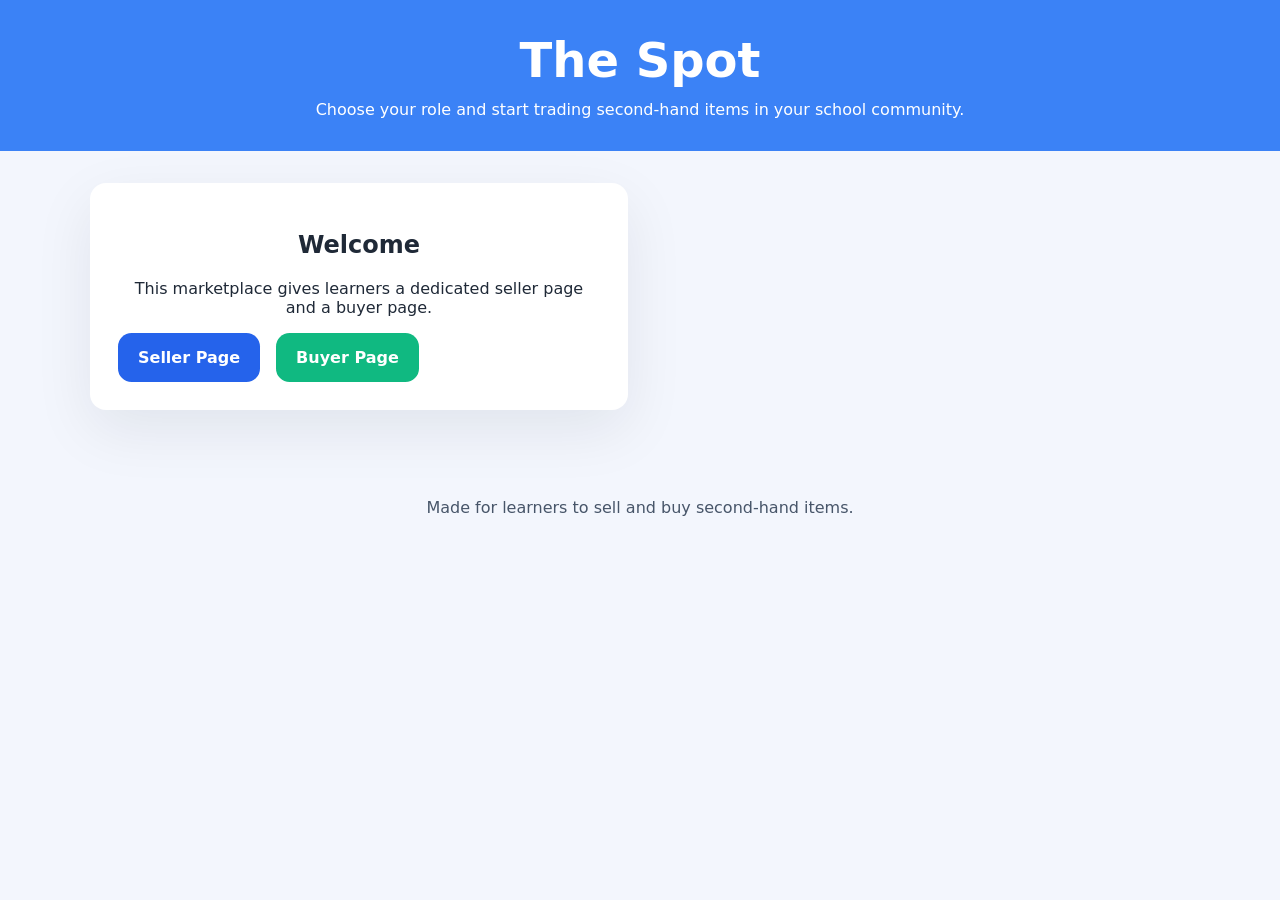
<file: index.html>
<!DOCTYPE html>
<html lang="en">
<head>
  <meta charset="UTF-8">
  <meta name="viewport" content="width=device-width, initial-scale=1.0">
  <title>The Spot - Learner Marketplace</title>
  <link rel="stylesheet" href="styles.css">
</head>
<body>
  <header>
    <div class="container">
      <h1>The Spot</h1>
      <p>Choose your role and start trading second-hand items in your school community.</p>
    </div>
  </header>

  <main class="container">
    <section class="card home-card">
      <h2>Welcome</h2>
      <p>This marketplace gives learners a dedicated seller page and a buyer page.</p>
      <div class="home-links">
        <a class="home-button" href="seller.html">Seller Page</a>
        <a class="home-button home-button-secondary" href="buyer.html">Buyer Page</a>
      </div>
    </section>
  </main>

  <footer>
    <div class="container">
      <p>Made for learners to sell and buy second-hand items.</p>
    </div>
  </footer>
</body>
</html>
</file>
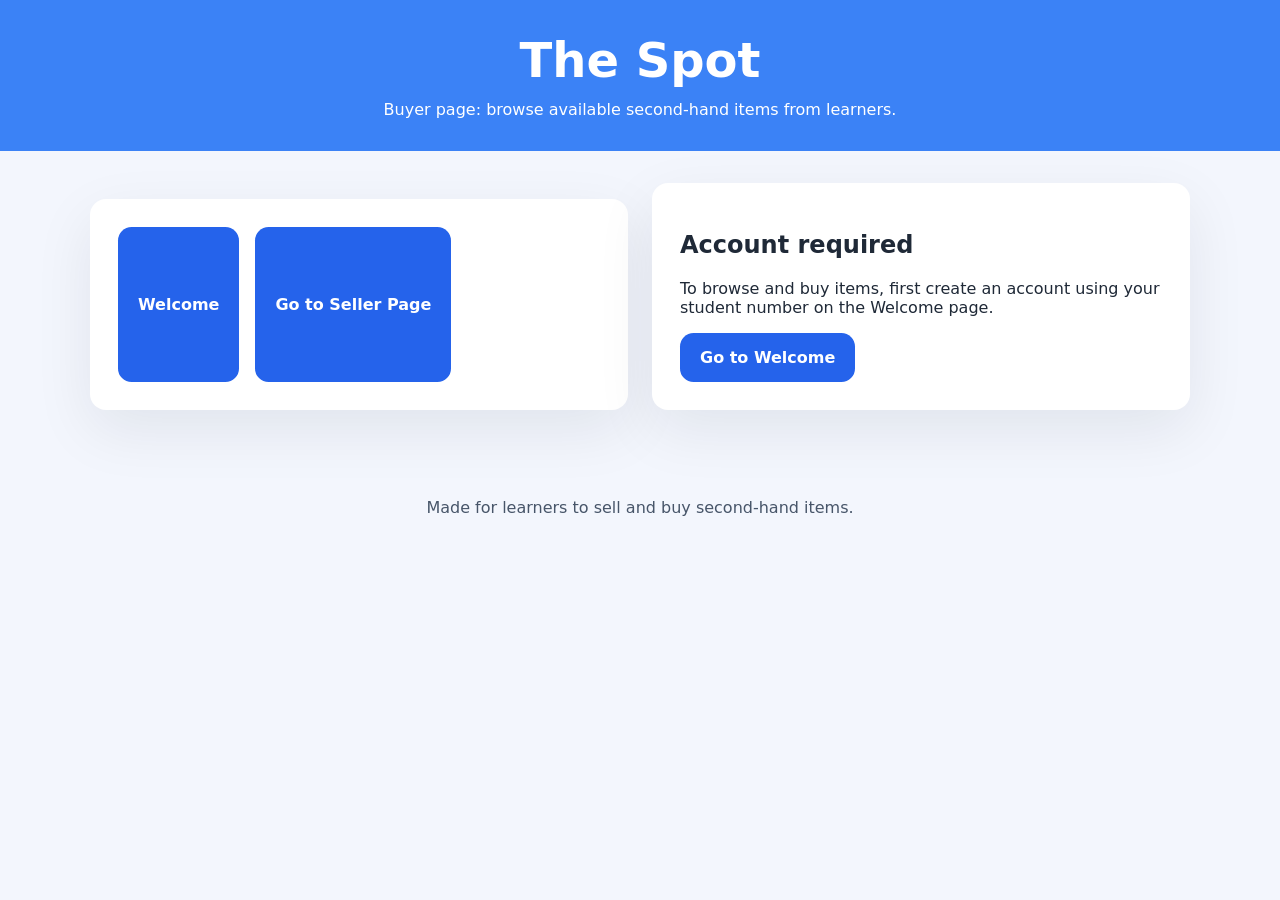
<file: buyer.html>
<!DOCTYPE html>
<html lang="en">
<head>
  <meta charset="UTF-8">
  <meta name="viewport" content="width=device-width, initial-scale=1.0">
  <title>The Spot - Buyer Page</title>
  <link rel="stylesheet" href="styles.css">
</head>
<body>
  <header>
    <div class="container">
      <h1>The Spot</h1>
      <p>Buyer page: browse available second-hand items from learners.</p>
    </div>
  </header>

  <main class="container">
    <section class="page-links card">
      <a class="nav-link" href="welcome.html">Welcome</a>
      <a class="nav-link" href="seller.html">Go to Seller Page</a>
      <span id="userStatus" class="user-panel mini hidden"></span>
      <button id="logoutButton" class="nav-link nav-logout hidden">Log out</button>
    </section>

    <section id="loginRequired" class="card hidden">
      <h2>Account required</h2>
      <p>To browse and buy items, first create an account using your student number on the Welcome page.</p>
      <a class="nav-link" href="welcome.html">Go to Welcome</a>
    </section>

    <section id="pageContent">
      <section class="card listings-card">
      <h2>Available Items</h2>
      <div id="itemList" class="item-list">
        <p class="empty-state">No items listed yet. Ask a seller to add the first one!</p>
      </div>
    </section>
  </section>
  </main>

  <footer>
    <div class="container">
      <p>Made for learners to sell and buy second-hand items.</p>
    </div>
  </footer>

  <script src="script.js"></script>
</body>
</html>
</file>
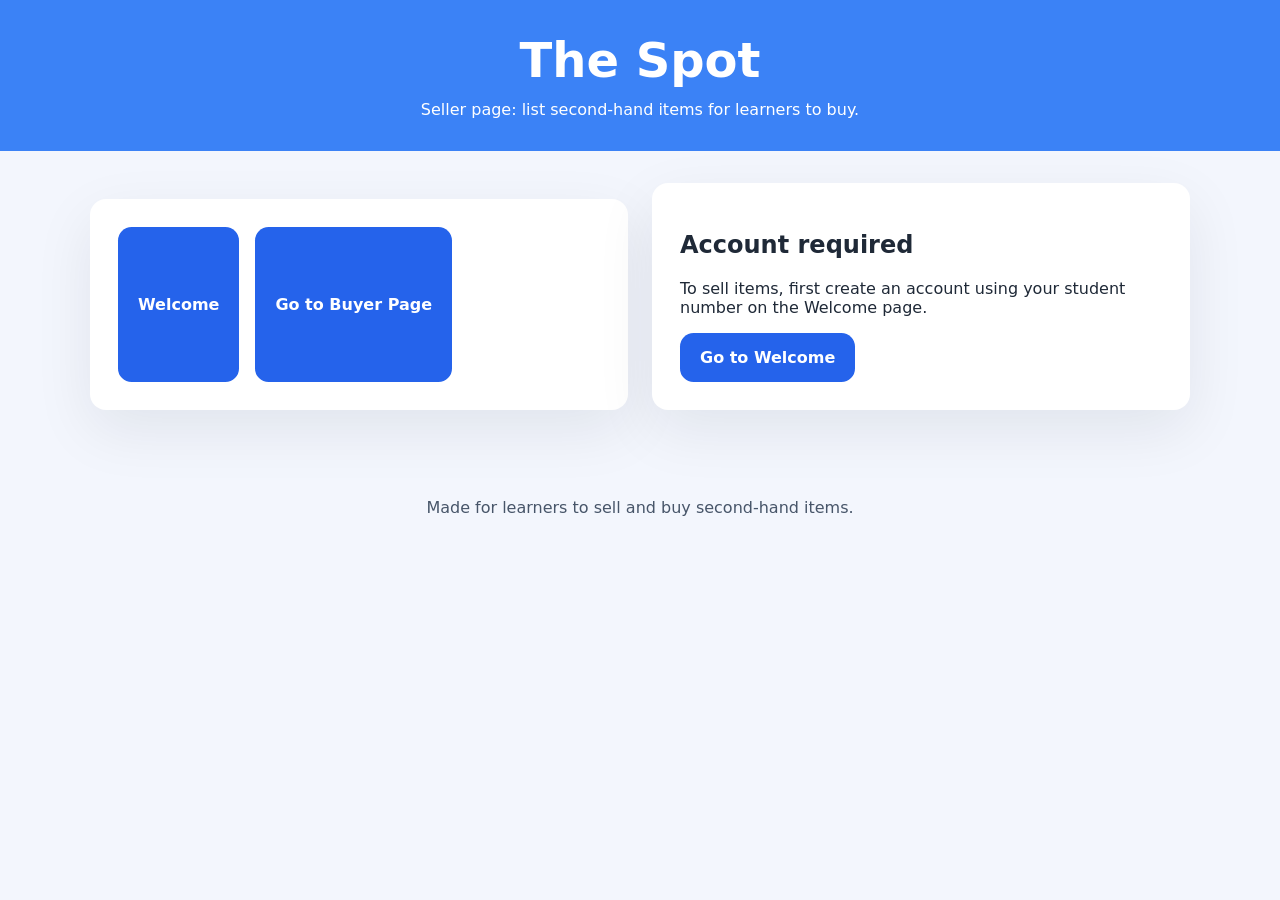
<file: seller.html>
<!DOCTYPE html>
<html lang="en">
<head>
  <meta charset="UTF-8">
  <meta name="viewport" content="width=device-width, initial-scale=1.0">
  <title>The Spot - Seller Page</title>
  <link rel="stylesheet" href="styles.css">
</head>
<body>
  <header>
    <div class="container">
      <h1>The Spot</h1>
      <p>Seller page: list second-hand items for learners to buy.</p>
    </div>
  </header>

  <main class="container">
    <section class="page-links card">
      <a class="nav-link" href="welcome.html">Welcome</a>
      <a class="nav-link" href="buyer.html">Go to Buyer Page</a>
      <span id="userStatus" class="user-panel mini hidden"></span>
      <button id="logoutButton" class="nav-link nav-logout hidden">Log out</button>
    </section>

    <section id="loginRequired" class="card hidden">
      <h2>Account required</h2>
      <p>To sell items, first create an account using your student number on the Welcome page.</p>
      <a class="nav-link" href="welcome.html">Go to Welcome</a>
    </section>

    <section id="pageContent">
      <section class="card form-card">
        <h2>List an Item for Sale</h2>
        <form id="itemForm">
        <label for="title">Item name</label>
        <input type="text" id="title" name="title" placeholder="e.g. Textbook, laptop, backpack" required>

        <label for="description">Description</label>
        <textarea id="description" name="description" rows="4" placeholder="Add condition, size, brand or any details" required></textarea>

        <label for="price">Price (USD)</label>
        <input type="number" id="price" name="price" min="0" step="0.01" placeholder="e.g. 15.00" required>

        <label for="condition">Condition</label>
        <select id="condition" name="condition" required>
          <option value="Excellent">Excellent</option>
          <option value="Good">Good</option>
          <option value="Fair">Fair</option>
          <option value="Needs repair">Needs repair</option>
        </select>

        <label for="contact">Contact info</label>
        <input type="text" id="contact" name="contact" placeholder="Student account will fill this" required>

        <button type="submit">Post Item</button>
      </form>
    </section>
  </section>
  </main>

  <footer>
    <div class="container">
      <p>Made for learners to sell and buy second-hand items.</p>
    </div>
  </footer>

  <script src="script.js"></script>
</body>
</html>
</file>
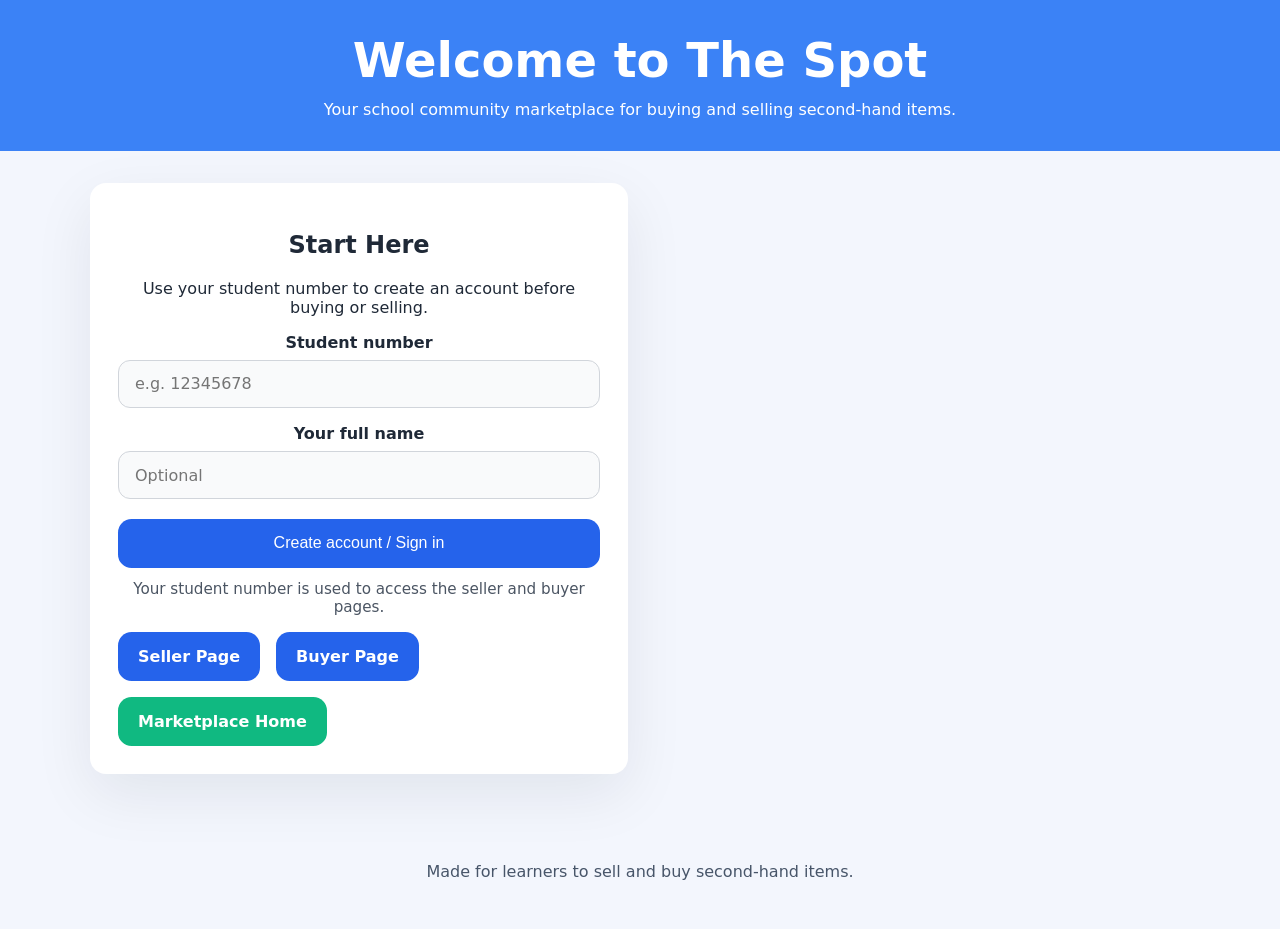
<file: welcome.html>
<!DOCTYPE html>
<html lang="en">
<head>
  <meta charset="UTF-8">
  <meta name="viewport" content="width=device-width, initial-scale=1.0">
  <title>The Spot - Welcome</title>
  <link rel="stylesheet" href="styles.css">
</head>
<body>
  <header>
    <div class="container">
      <h1>Welcome to The Spot</h1>
      <p>Your school community marketplace for buying and selling second-hand items.</p>
    </div>
  </header>

  <main class="container">
    <section class="card home-card">
      <h2>Start Here</h2>
      <p>Use your student number to create an account before buying or selling.</p>

      <form id="loginForm" class="login-form">
        <label for="studentNumber">Student number</label>
        <input type="text" id="studentNumber" name="studentNumber" pattern="[0-9]+" placeholder="e.g. 12345678" required>

        <label for="studentName">Your full name</label>
        <input type="text" id="studentName" name="studentName" placeholder="Optional">

        <button type="submit">Create account / Sign in</button>
        <p class="hint">Your student number is used to access the seller and buyer pages.</p>
      </form>

      <div id="userStatus" class="user-panel hidden"></div>
      <button id="logoutButton" class="home-button home-button-tertiary hidden">Log out</button>

      <div class="home-links">
        <a class="home-button" href="seller.html">Seller Page</a>
        <a class="home-button" href="buyer.html">Buyer Page</a>
        <a class="home-button home-button-secondary" href="index.html">Marketplace Home</a>
      </div>
    </section>
  </main>

  <footer>
    <div class="container">
      <p>Made for learners to sell and buy second-hand items.</p>
    </div>
  </footer>

  <script src="script.js"></script>
</body>
</html>
</file>
<file: styles.css>
* {
  box-sizing: border-box;
}

body {
  margin: 0;
  font-family: Inter, system-ui, -apple-system, BlinkMacSystemFont, "Segoe UI", sans-serif;
  background: #f3f6fd;
  color: #1f2937;
}

.container {
  width: min(1100px, calc(100% - 2rem));
  margin: 0 auto;
}

header {
  background: #3b82f6;
  color: white;
  padding: 2rem 0;
  text-align: center;
}

header h1 {
  margin: 0;
  font-size: clamp(2rem, 4vw, 3rem);
}

header p {
  margin: 0.75rem 0 0;
  max-width: 700px;
  margin-left: auto;
  margin-right: auto;
}

main {
  display: grid;
  gap: 1.5rem;
  padding: 2rem 0 3rem;
}

.card {
  background: white;
  border-radius: 1rem;
  box-shadow: 0 20px 60px rgba(15, 23, 42, 0.08);
  padding: 1.75rem;
}

.form-card h2,
.listings-card h2 {
  margin-top: 0;
}

label {
  display: block;
  margin: 1rem 0 0.5rem;
  font-weight: 600;
}

input,
textarea,
select {
  width: 100%;
  padding: 0.85rem 1rem;
  border: 1px solid #d1d5db;
  border-radius: 0.75rem;
  background: #f9fafb;
  font: inherit;
}

textarea {
  resize: vertical;
}

button {
  margin-top: 1.25rem;
  width: 100%;
  padding: 0.95rem 1rem;
  border: none;
  border-radius: 0.85rem;
  background: #2563eb;
  color: white;
  font-size: 1rem;
  cursor: pointer;
}

button:hover {
  background: #1d4ed8;
}

.item-list {
  display: grid;
  gap: 1rem;
}

.item-card {
  border: 1px solid #e5e7eb;
  border-radius: 1rem;
  padding: 1rem;
  background: #f8fafc;
}

.item-card h3 {
  margin: 0 0 0.5rem;
}

.item-card p {
  margin: 0.45rem 0;
}

.item-meta {
  display: flex;
  flex-wrap: wrap;
  gap: 0.75rem;
  margin-top: 0.75rem;
  font-size: 0.95rem;
}

.tag {
  display: inline-flex;
  align-items: center;
  gap: 0.4rem;
  padding: 0.45rem 0.65rem;
  border-radius: 999px;
  background: #e0f2fe;
  color: #0369a1;
}

.empty-state {
  margin: 0;
  color: #6b7280;
}

footer {
  padding: 1.5rem 0 2rem;
  text-align: center;
  color: #475569;
}

@media (min-width: 900px) {
  main {
    grid-template-columns: 1fr 1fr;
  }
}

.page-links,
.home-links {
  display: flex;
  flex-wrap: wrap;
  gap: 1rem;
  margin-top: 1rem;
}

.nav-link,
.home-button {
  display: inline-flex;
  justify-content: center;
  align-items: center;
  padding: 0.95rem 1.25rem;
  border-radius: 0.85rem;
  text-decoration: none;
  background: #2563eb;
  color: white;
  font-weight: 600;
}

.home-button-secondary {
  background: #10b981;
}
.home-button-tertiary {
  background: #f97316;
}

.user-panel {
  display: inline-flex;
  width: 100%;
  padding: 0.9rem 1rem;
  margin-top: 1rem;
  border-radius: 0.85rem;
  background: #e0f2fe;
  color: #0f172a;
}

.user-panel.mini {
  padding: 0.6rem 0.9rem;
  margin-top: 0;
  margin-left: auto;
  background: #eff6ff;
  color: #1d4ed8;
}

.hidden {
  display: none !important;
}

.login-form .hint {
  margin-top: 0.75rem;
  font-size: 0.95rem;
  color: #4b5563;
}

.nav-logout {
  display: inline-flex;
  padding: 0.75rem 1rem;
  border-radius: 0.85rem;
  color: white;
  background: #ef4444;
  text-decoration: none;
  border: none;
  cursor: pointer;
}
.nav-link:hover,
.home-button:hover {
  opacity: 0.95;
}

.home-card {
  text-align: center;
}
</file>
